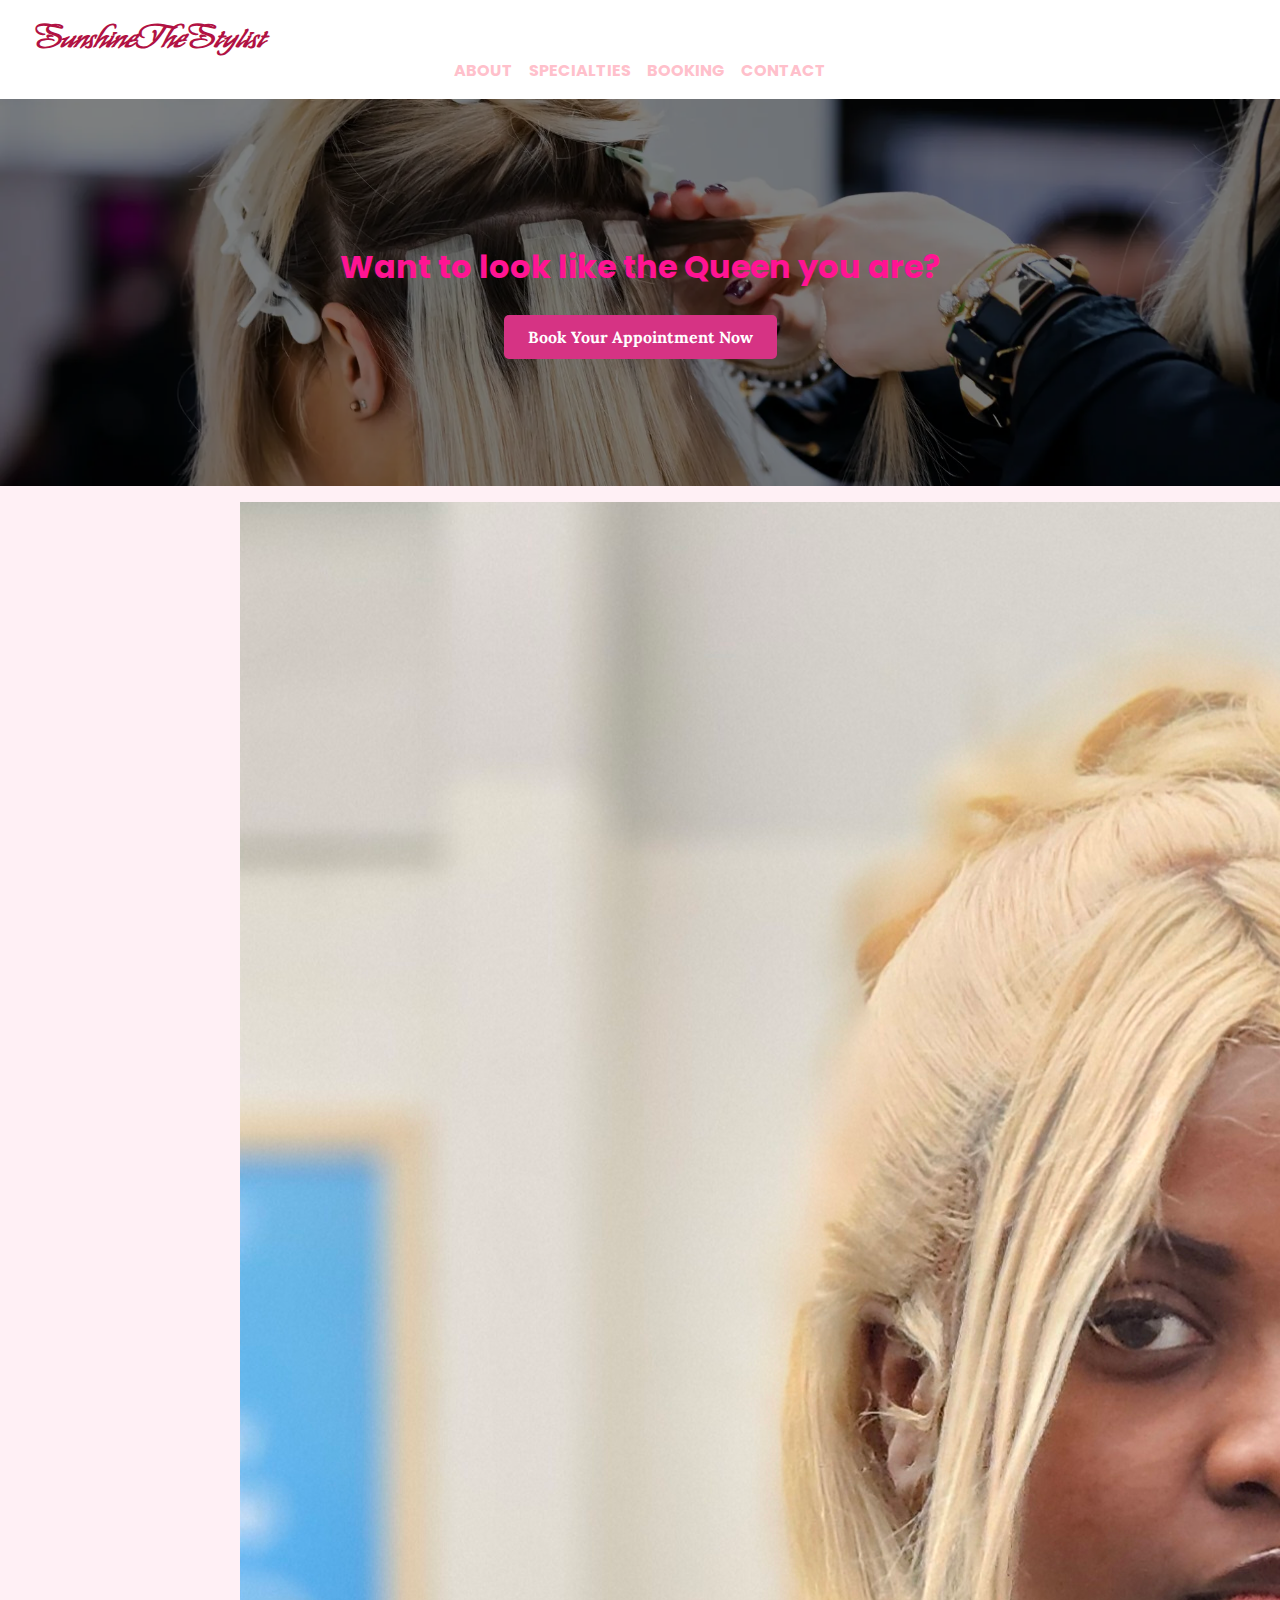
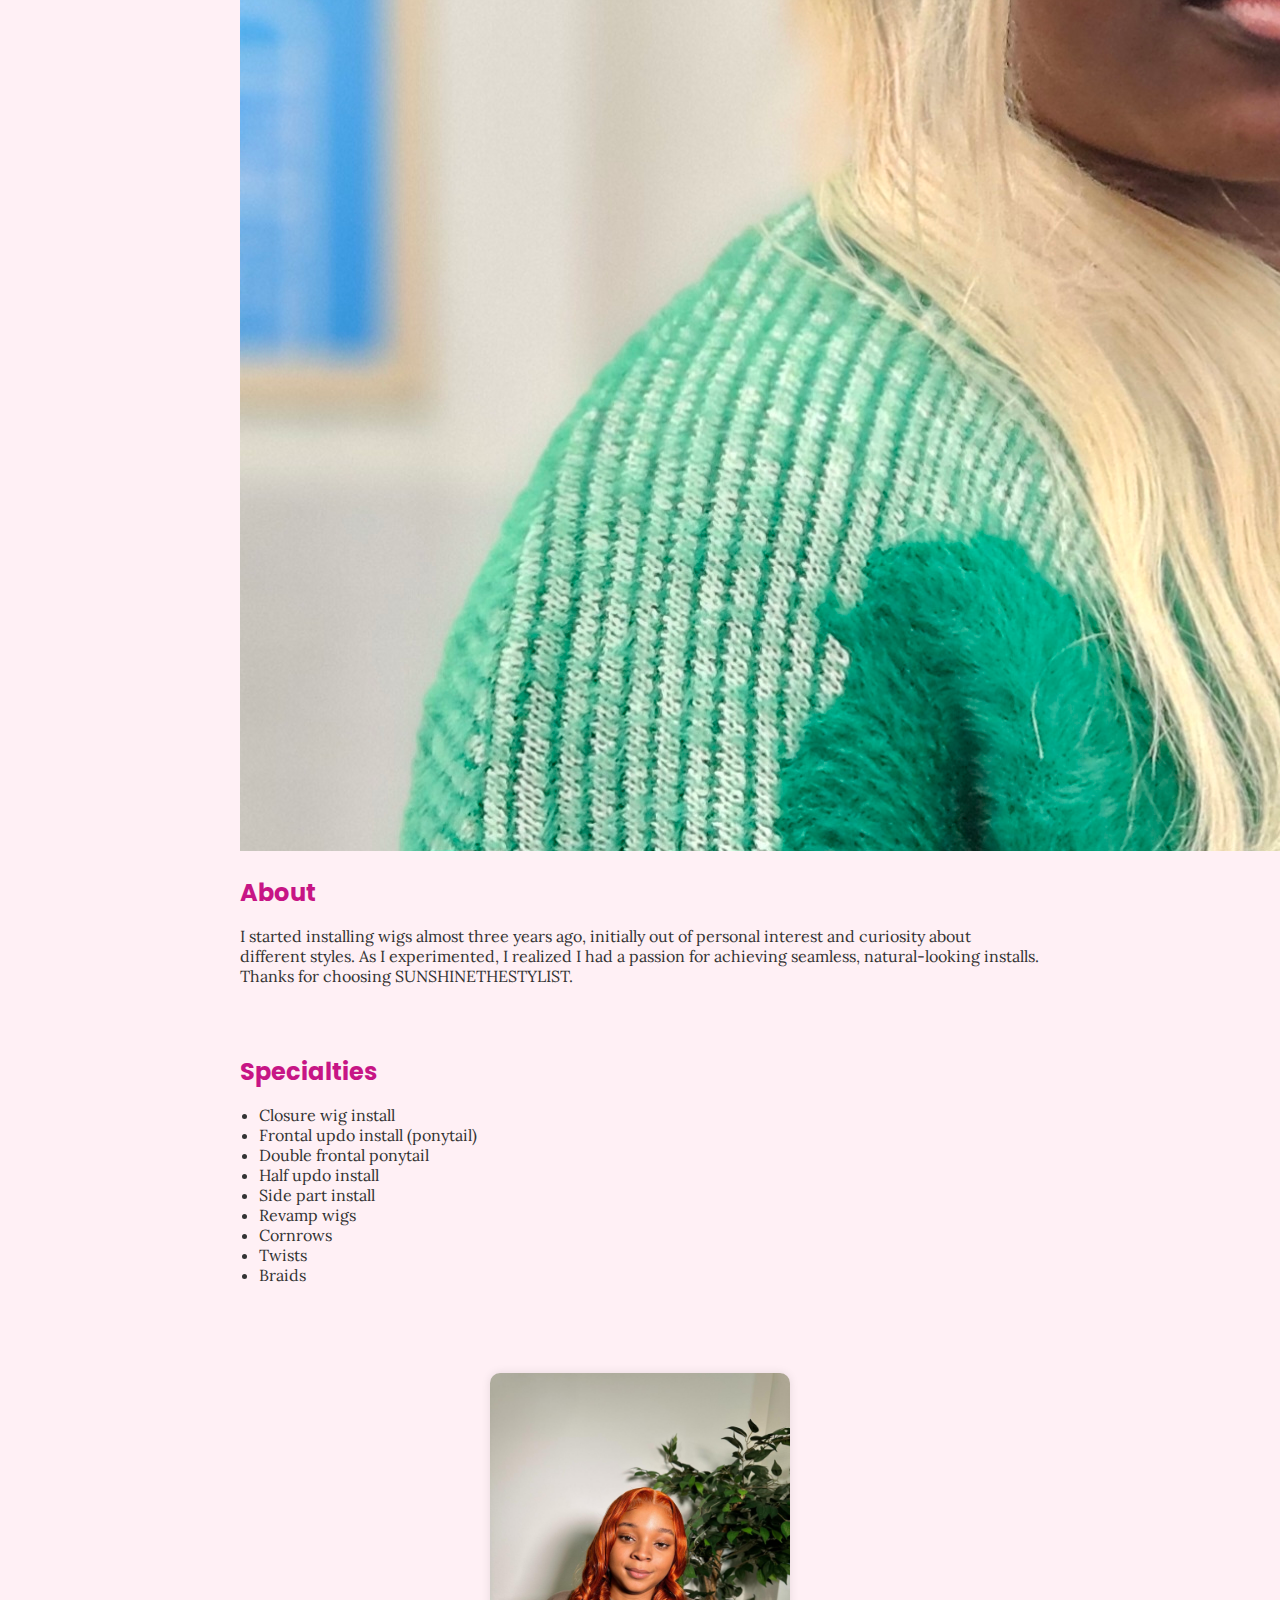
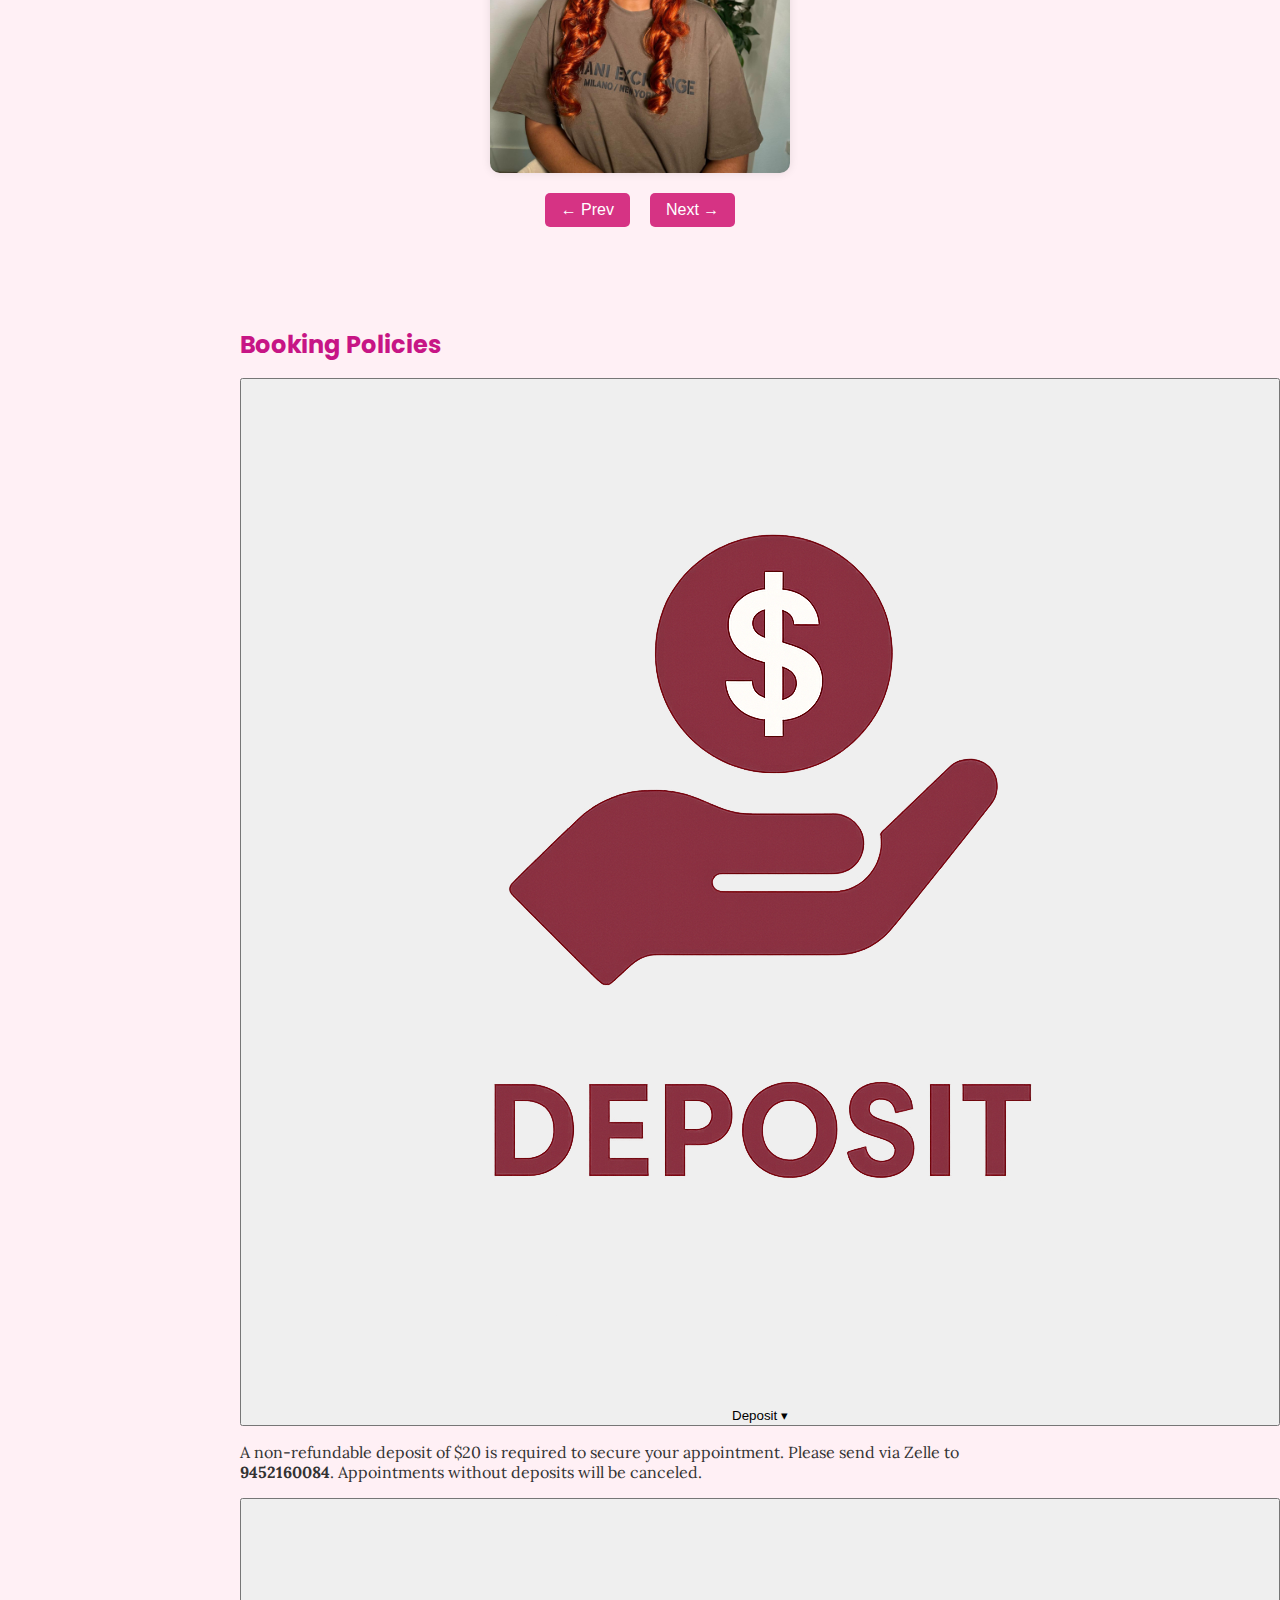
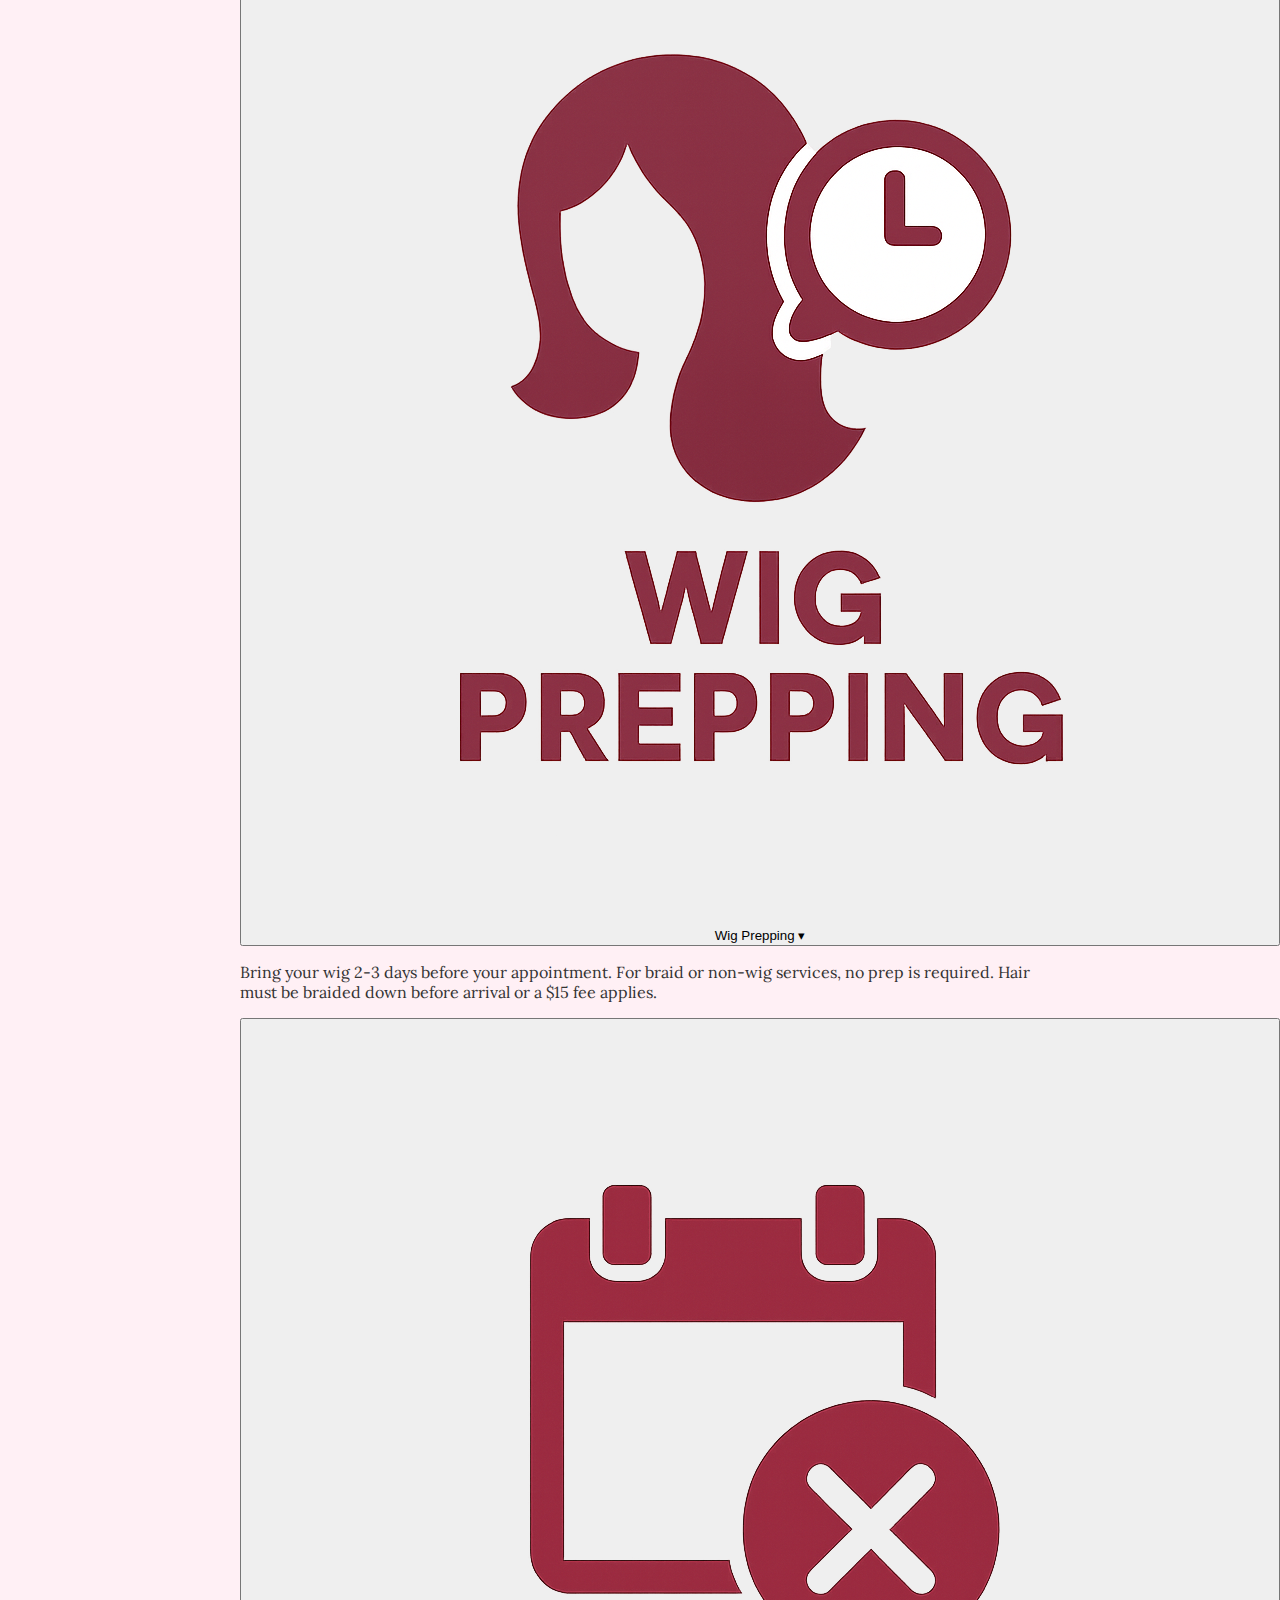
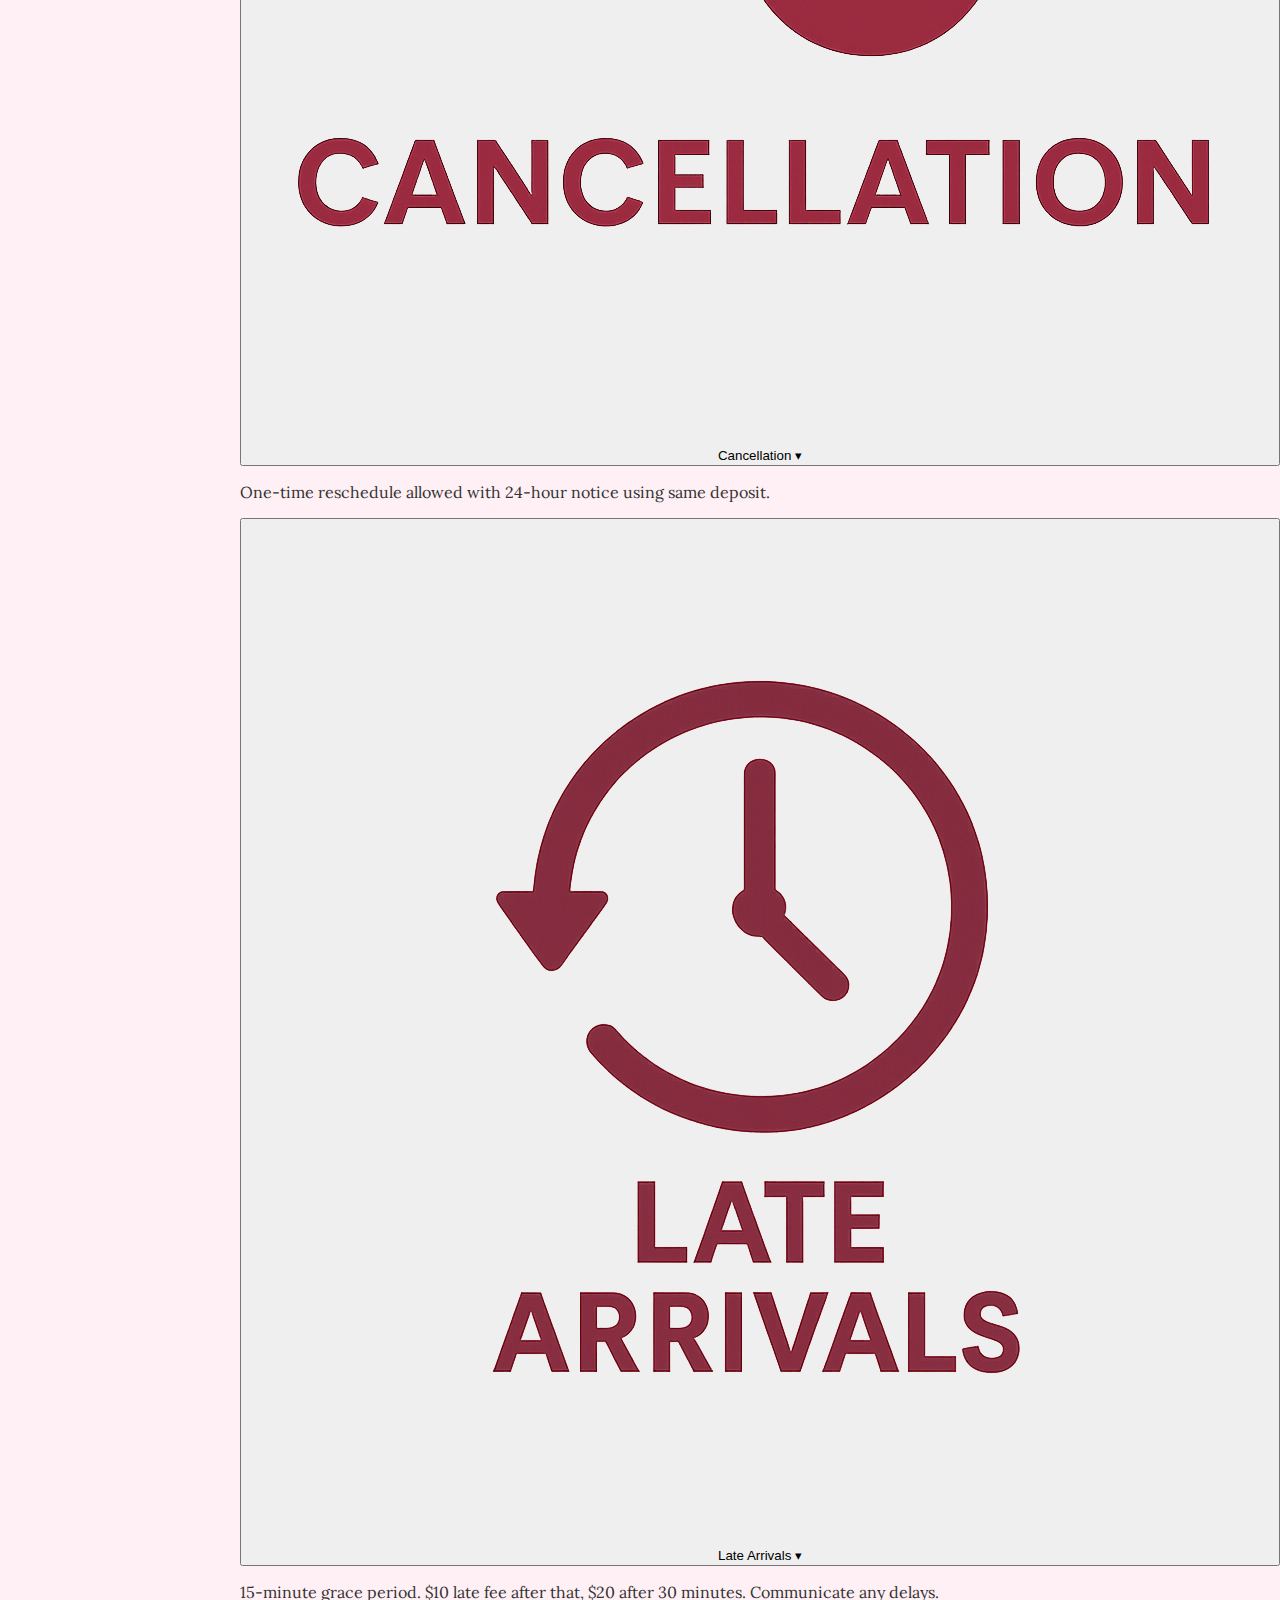
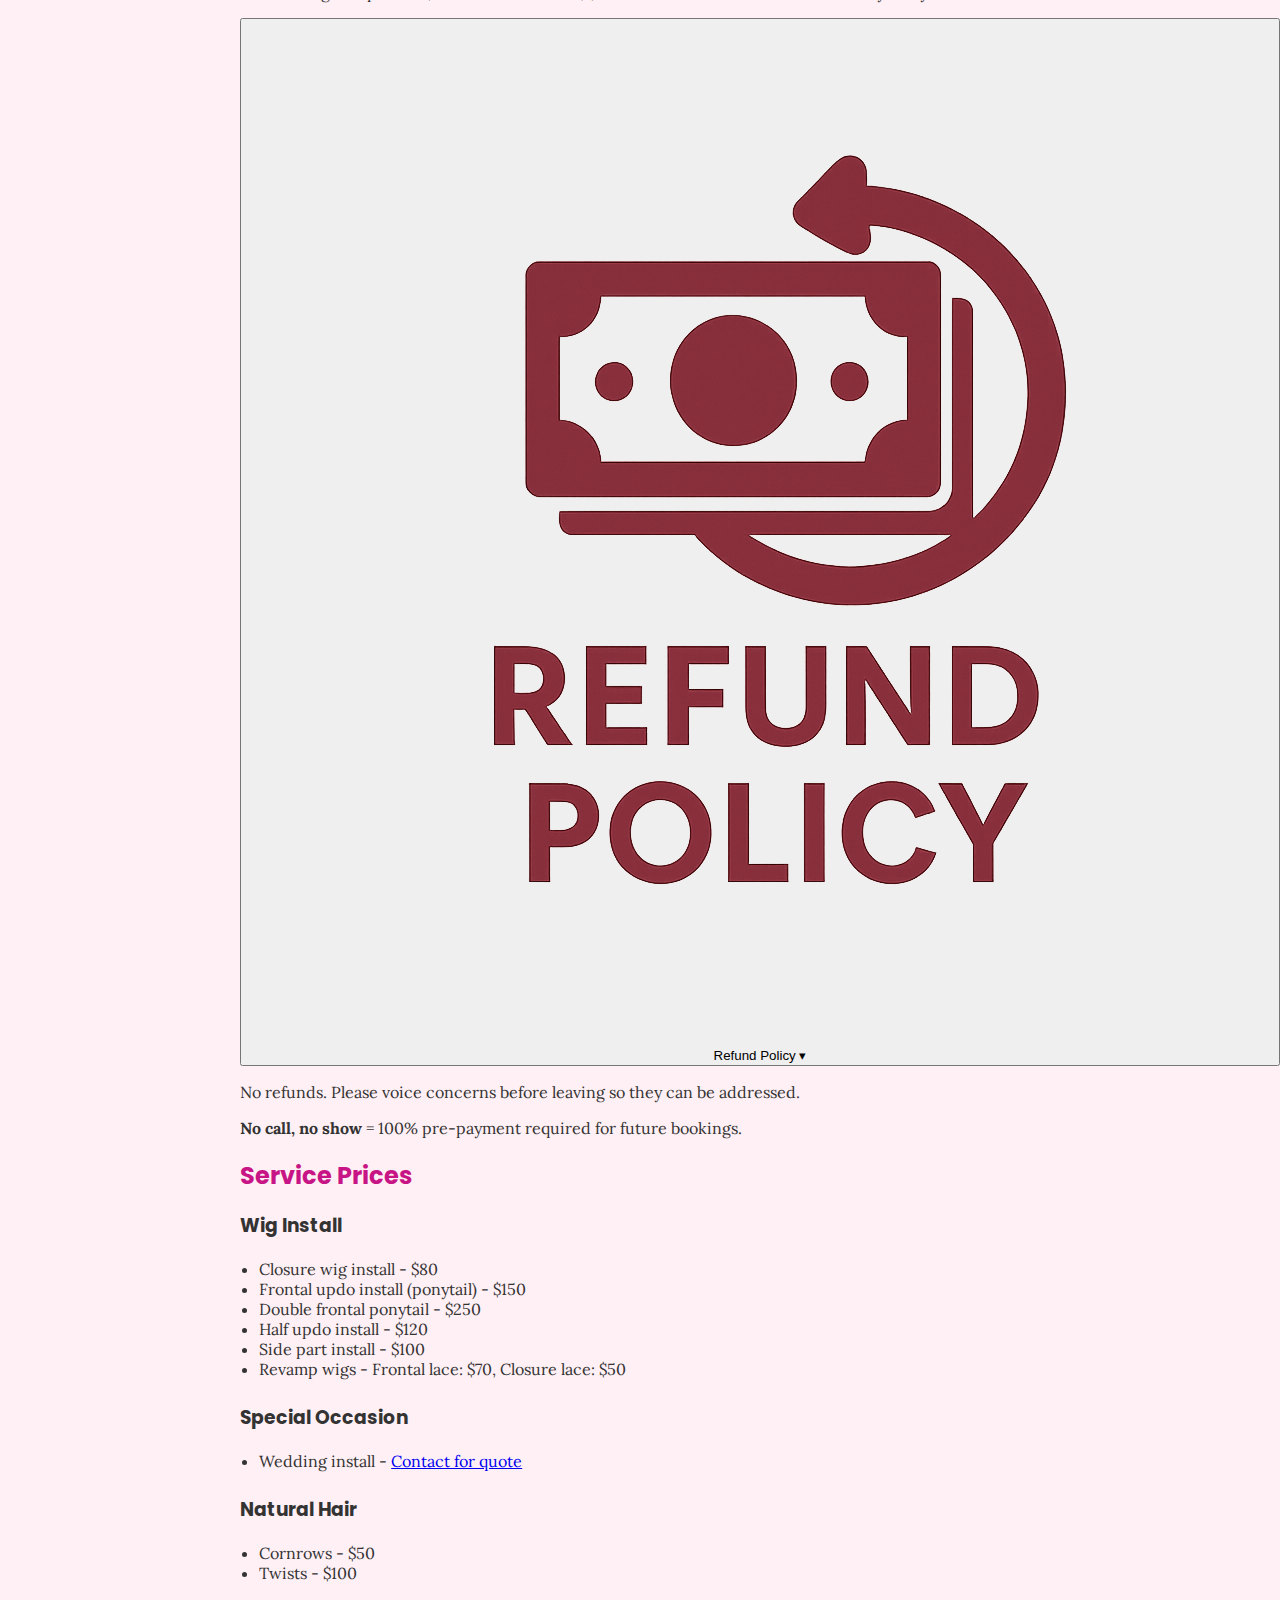
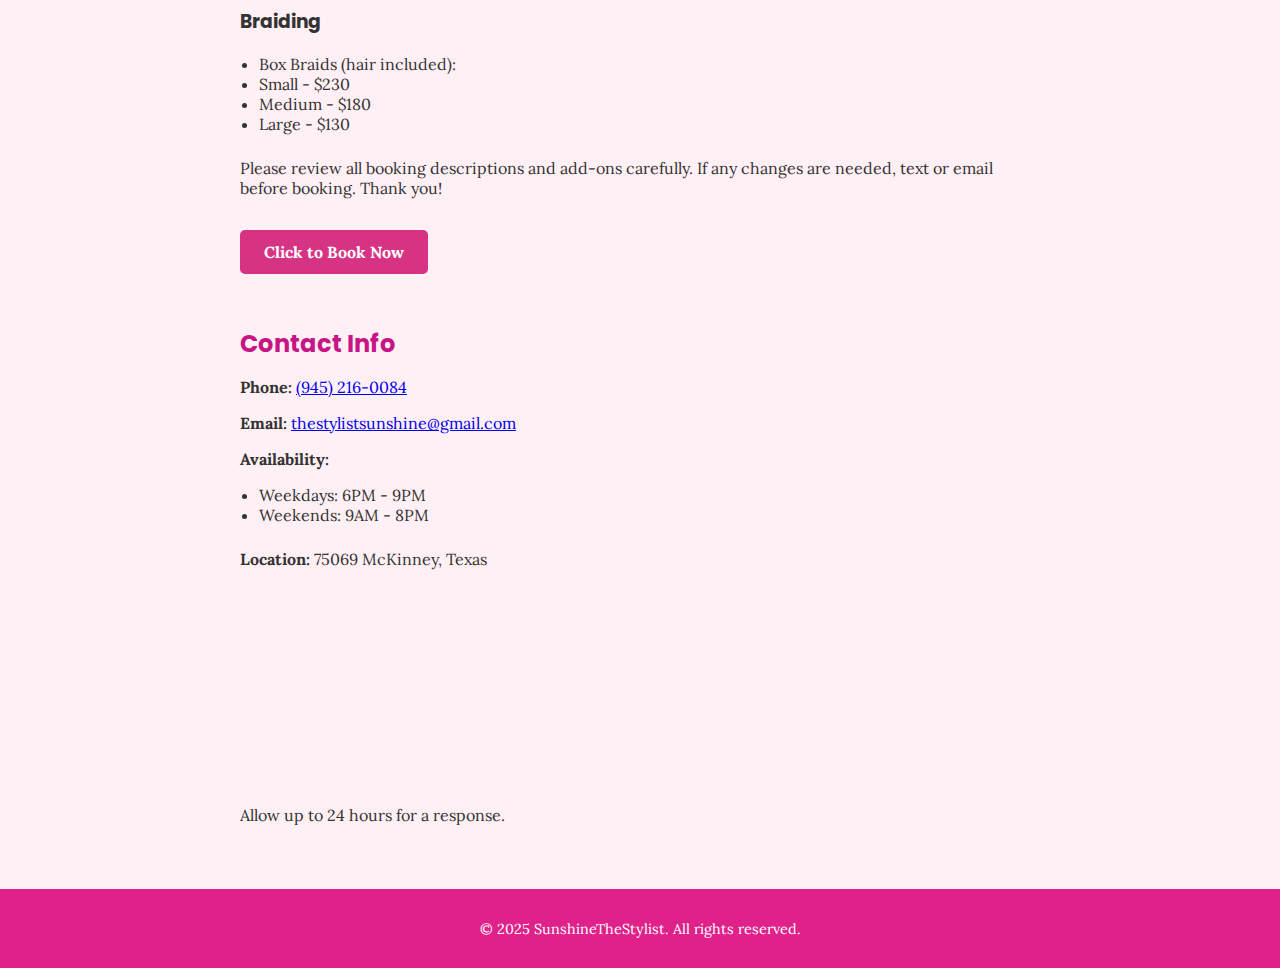
<file: index.html>
<!DOCTYPE html>
<html lang="en">
<head>
  <meta charset="UTF-8" />
  <meta name="viewport" content="width=device-width, initial-scale=1.0" />
  <title>SunshineTheStylist</title>
  <link rel="stylesheet" href="styles.css" />
  <link href="https://fonts.googleapis.com/css2?family=Lora:wght@400;500&display=swap" rel="stylesheet">
  <link rel="preconnect" href="https://fonts.googleapis.com">
  <link rel="preconnect" href="https://fonts.gstatic.com" crossorigin>
  <link href="https://fonts.googleapis.com/css2?family=My+Soul&display=swap" rel="stylesheet">
  <link href="https://fonts.googleapis.com/css2?family=My+Soul&family=Poppins:ital,wght@0,100;0,200;0,300;0,400;0,500;0,600;0,700;0,800;0,900;1,100;1,200;1,300;1,400;1,500;1,600;1,700;1,800;1,900&display=swap" rel="stylesheet">


</head>
<body>
  <header>
  
    <div class="plain-header" id="plain-header">
      <h1>SunshineTheStylist</h1>
    <div id="hamburger-icon" onclick="toggleMobileMenu()">
      <div class="bar3"></div>
      <div class="bar2"></div>
      <div class="bar1"></div>
    </div>
    </div>
    <nav class="desktop-menu" id="desktop-menu">
      
      <ul>
        <li><a href="#about">About</a></li>
        <li><a href="#specialties">Specialties</a></li>
        <li><a href="#booking">Booking</a></li>
        <li><a href="#contact">Contact</a></li>
      </ul>
    </nav>

    <nav class="mobile-menu" id="mobile-menu" onclick="toggleMobileMenubtn()">
      <ul>
        <li><a href="#about">About</a></li>
        <li><a href="#specialties">Specialties</a></li>
        <li><a href="#booking">Booking</a></li>
        <li><a href="#contact">Contact</a></li>
      </ul>
    </nav>
  
  </header>

  <section class="hero">
    
    <div class="hero-text">
      <h2>Want to look like the Queen you are?</h2>
    
    <a href="javascript:void(
        window.open(
          'https://form.jotform.com/251945831761059',
          'blank',
          'scrollbars=yes,
          toolbar=no,
          width=700,
          height=500'
        )
      )
    " class="book-btn" onclick="showform()"> Book Your Appointment Now  
    </a>
    </div>
  </section>

  <section id="about">

  <div class="about-section">
    <img class="profile-pic" src="Assets\RUID13bd58754a9442cd85b47fc650dbc2a2.jpg" alt="A photo of SunshineTheStylist">

    <div class="about-content">
    <h2>About</h2>
    <p>I started installing wigs almost three years ago, initially out of personal interest and curiosity about different styles. As I experimented, I realized I had a passion for achieving seamless, natural-looking installs. Thanks for choosing SUNSHINETHESTYLIST.</p>
    </div>
  

  </div>
</section>

  <section id="specialties">
    <h2>Specialties</h2>
    <ul>
      <li>Closure wig install</li>
      <li>Frontal updo install (ponytail)</li>
      <li>Double frontal ponytail</li>
      <li>Half updo install</li>
      <li>Side part install</li>
      <li>Revamp wigs</li>
      <li>Cornrows</li>
      <li>Twists</li>
      <li>Braids</li>
    </ul>
  </section>

  <section class="image-gallery">
  <img id="gallery-image" src="Assets\Hair Gallery\img7.jpg" alt="Gallery Image">

  <div class="gallery-controls">
    <button onclick="prevImage()">&#8592; Prev</button>
    <button onclick="nextImage()">Next &#8594;</button>
  </div>
  </section>


  <section id="booking">
    <h2>Booking Policies</h2>

  <div class="accordion">
    <button class="accordion-header">
      <img src="Assets/deposit.png" alt="Deposit Policy">
      <span>Deposit</span>
      <span class="accordion-icon">&#9662;</span>
    </button>
    <div class="accordion-body">
      <p>A non-refundable deposit of $20 is required to secure your appointment. Please send via Zelle to <strong>9452160084</strong>. Appointments without deposits will be canceled.</p>
    </div>
  </div>

  <div class="accordion">
    <button class="accordion-header">
      <img src="Assets/wig-prepping.png" alt="Wig Prepping Policy">
      <span>Wig Prepping</span>
      <span class="accordion-icon">&#9662;</span>
    </button>
    <div class="accordion-body">
      <p>Bring your wig 2-3 days before your appointment. For braid or non-wig services, no prep is required. Hair must be braided down before arrival or a $15 fee applies.</p>
    </div>
  </div>

  <div class="accordion">
    <button class="accordion-header">
      <img src="Assets/cancellation.png" alt="Cancellation Policy">
      <span>Cancellation</span>
      <span class="accordion-icon">&#9662;</span>
    </button>
    <div class="accordion-body">
      <p>One-time reschedule allowed with 24-hour notice using same deposit.</p>
    </div>
  </div>

  <div class="accordion">
    <button class="accordion-header">
      <img src="Assets/late-arrival.png" alt="Late Arrival Policy">
      <span>Late Arrivals</span>
      <span class="accordion-icon">&#9662;</span>
    </button>
    <div class="accordion-body">
      <p>15-minute grace period. $10 late fee after that, $20 after 30 minutes. Communicate any delays.</p>
    </div>
  </div>

  <div class="accordion">
    <button class="accordion-header">
      <img src="Assets/refund.png" alt="Refund Policy">
      <span>Refund Policy</span>
      <span class="accordion-icon">&#9662;</span>
    </button>
    <div class="accordion-body">
      <p>No refunds. Please voice concerns before leaving so they can be addressed.</p>
    </div>
  </div>

    <p><strong>No call, no show</strong> = 100% pre-payment required for future bookings.</p>

    <h2>Service Prices</h2>
    <h3>Wig Install</h3>
    <ul>
      <li>Closure wig install - $80</li>
      <li>Frontal updo install (ponytail) - $150</li>
      <li>Double frontal ponytail - $250</li>
      <li>Half updo install - $120</li>
      <li>Side part install - $100</li>
      <li>Revamp wigs - Frontal lace: $70, Closure lace: $50</li>
    </ul>
    <h3>Special Occasion</h3>
    <ul>
      <li>Wedding install - <a href="tel:19452160084">Contact for quote</li></a>
    </ul>
    <h3>Natural Hair</h3>
    <ul>
      <li>Cornrows - $50</li>
      <li>Twists - $100</li>
    </ul>
    <h3>Braiding</h3>
    <ul>
      <li>Box Braids (hair included):</li>
      <li>Small - $230</li>
      <li>Medium - $180</li>
      <li>Large - $130</li>
    </ul>

    <p>Please review all booking descriptions and add-ons carefully. If any changes are needed, text or email before booking. Thank you!</p>


    <a href="javascript:void(
        window.open(
          'https://form.jotform.com/251945831761059',
          'blank',
          'scrollbars=yes,
          toolbar=no,
          width=700,
          height=500'
        )
      )
    " class="book-btn" onclick="showform()"> Click to Book Now  
    </a>
  </section>

  <section id="contact">
    <h2>Contact Info</h2>

    <p><strong>Phone:</strong> <a href="tel:19452160084">(945) 216-0084</p></a>
    <p><strong>Email:</strong> <a href="mailto:thestylistsunshine@gmail.com">thestylistsunshine@gmail.com</p></a>
    <p><strong>Availability:</strong></p>
    <ul>
      <li>Weekdays: 6PM - 9PM</li>
      <li>Weekends: 9AM - 8PM</li>
    </ul>

      <p><strong>Location:</strong> 75069 McKinney, Texas</p>
    <iframe src="https://www.google.com/maps/embed?pb=!1m18!1m12!1m3!1d106870.97907699304!2d-96.70842732235741!3d33.16902696204949!2m3!1f0!2f0!3f0!3m2!1i1024!2i768!4f13.1!3m3!1m2!1s0x864c0d8c975373d3%3A0x4b60f57e95e97b03!2sFairview%2C%20TX%2075069!5e0!3m2!1sen!2sus!4v1754804935213!5m2!1sen!2sus" 
    width="300" height="200" style="border:0;" allowfullscreen="" loading="lazy" 
    referrerpolicy="no-referrer-when-downgrade"></iframe>

    <p>Allow up to 24 hours for a response.</p>
  </section>

  <footer>
    <p>&copy; 2025 SunshineTheStylist. All rights reserved.</p>
  </footer>
  <script src="script.js"></script>
</body>
</html>
</file>
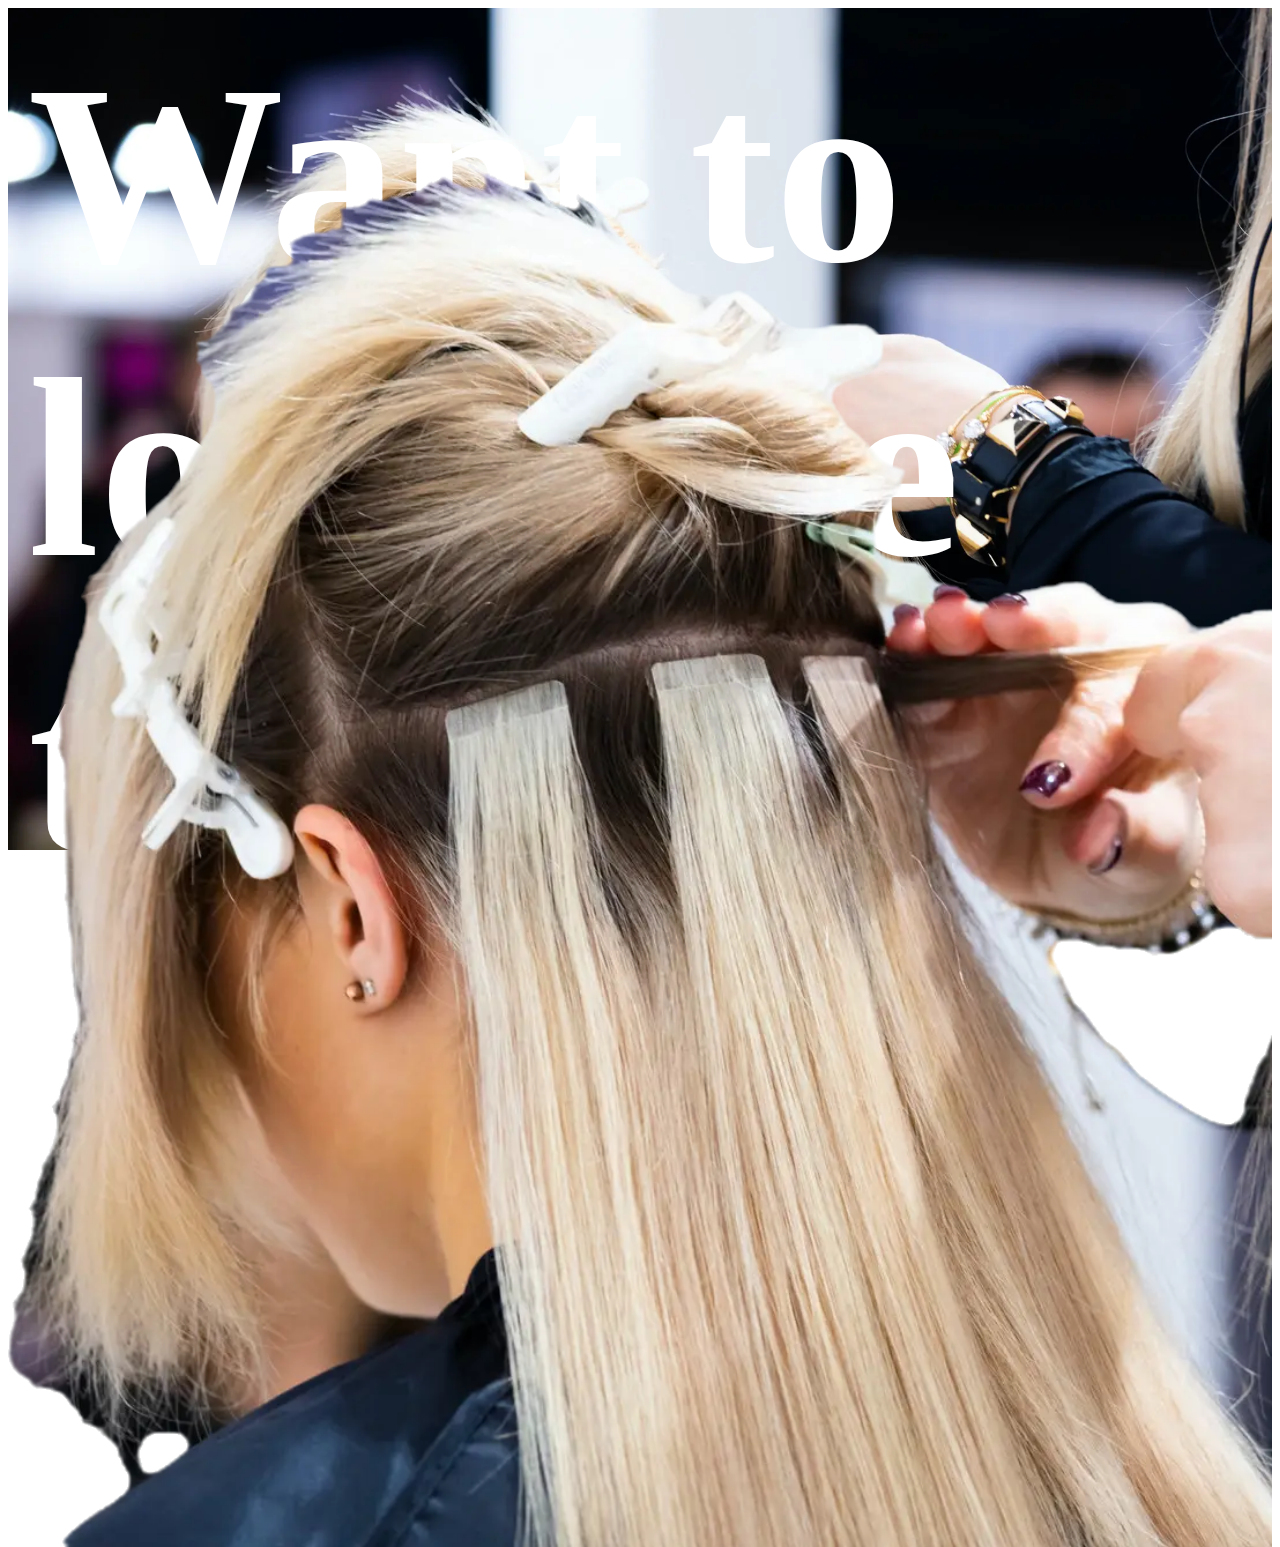
<file: test.html>
<!DOCTYPE html>
<html lang="en">
<head>
<meta charset="UTF-8">
<meta name="viewport" content="width=device-width, initial-scale=1.0">
<title>3D Text Overlay</title>
<style>
  .container {
    position: relative;
    display: inline-block;
  }

  .background {
    display: block;
    width: 100%;
  }

  .text {
    position: absolute;
    top: 20px;
    left: 20px;
    font-size: 16rem;
    font-weight: bold;
    color: white;
    z-index: 1; /* Above background, below foreground */
  }

  .foreground {
    position: absolute;
    top: 0;
    left: 0;
    width: 100%;
    z-index: 2; /* On top of everything */
    pointer-events: none;
  }
</style>
</head>
<body>

<div class="container">
  <img src="Assets\making-hair-extensions.webp" alt="Background" class="background">
  <div class="text">Want to look like the queen that you are?</div>
  <img src="Assets\RUIDfbb5519b9fc646fba0c4afe0a2e5cabc.png" alt="Foreground" class="foreground">
</div>

</body>
</html>
</file>
<file: styles.css>
/* styles.css */

:root{
  --Barbie-Pink: #E0218A; /* Hot Pink */
  --secondary-color: #ff1493; /* Deep Pink */
  --burgundy-pink: #b11243; /* Burgundy Pink */
  --accent-color: #ffc0cb; /* Light Pink */
}

html {
  scroll-padding-top: 40px; /* Adjust to your header's height */
}


body {
  margin: 0;
  font-family: 'Lora', sans-serif;
  background-color: #fff0f5;
  color: #333;
  overflow-x: hidden; /* Prevent horizontal scroll */
}

h1, h2, h3 {
  font-family: 'Poppins', sans-serif;
}


header {
  background-color: white;
  padding: 1rem 2rem;
  display: flex;
  z-index: 999;
  justify-content: space-between;
  align-items: center;
  flex-wrap: wrap;
  position: fixed;
  width: 100vw; 
  left: 0;      
  top: 0;      
  box-sizing: border-box;

}

.plain-header {
  display: flex;
  flex-wrap: nowrap;
  flex-direction: row;
  justify-content: space-between;
  align-items: center;
  width: 100%;
}

header h1 {
  margin: 0;
  color: var(--burgundy-pink);
  font-size: 2rem;
  font-family: 'My Soul', cursive;
  font-weight: 600;
  font-style: normal;
  max-width: 100vw;
}



#hamburger-icon {
  display: none;
  cursor: pointer;
}  

#hamburger-icon div{
    width: 35px;
    height: 3px;
    background-color: var(--burgundy-pink);
    margin: 3px 0;
    transition: 0.4s;
}

.open .bar1{
    -webkit-transform: rotate(-45deg) translate(-6px, 6px);
    transform: rotate(-45deg) translate(-6px, 6px);
}

.open .bar2{
    opacity: 0;
}

.open .bar3{
    -webkit-transform: rotate(45deg) translate(-6px, -8px);
    transform: rotate(45deg) translate(-6px, -8px);
}

.mobile-menu.open {
    display: flex;
    flex-wrap: wrap;
    flex-direction: column;
    align-content: center;
    justify-content: center;
    opacity: 5;
    z-index: 1000;
    pointer-events: auto;
    transform: translateY(0);
    background-image: url('Assets/Hair Gallery/img1.jpg');
    background-size: cover;
    position: inherit;
    margin-top: -6px;
}

.mobile-menu.open::before {
  content: "";
  position: absolute;
  top: 0; left: 0; right: 0; bottom: 0;
  background: rgba(0,0,0,0.5); /* Adjust opacity as needed */
  z-index: 1;
  pointer-events: none;
}

.mobile-menu {
    display: none;
    flex-direction: column;
    top: 80px; 
    left: 0;
    width: 100vw;
    height: calc(100vh - 70px);
    background: white;
    z-index: 5;
    opacity: 0;
    pointer-events: none;
    transform: translateY(-20px);
    transition: opacity 1s ease, transform 1s ease;
}



[hidden] {
  display: none;
}

nav ul {
  list-style: none;
  display: flex;
  gap: 1rem;
  margin: 0;
  padding: 0;
  text-transform: uppercase;
}

nav a {
  text-decoration: none;
  color: var(--accent-color);
  font-weight: bold;
  font-family: 'Poppins', sans-serif;
}

.hero {
  display: flex;
  z-index: 1;
  align-items: center;
  justify-content: center;
  flex-direction: column;
  text-align: center;
  padding: 3rem 1rem;
  background-image: url(Assets/making-hair-extensions.webp);
  background-size: cover;
  background-repeat: no-repeat;
  background-position: center;
  position: relative;
  max-width: 100vw;
}


.hero::before {
  content: "";
  position: absolute;
  top: 0; left: 0; right: 0; bottom: 0;
  background: rgba(0,0,0,0.5); /* Adjust opacity as needed */
  z-index: 1;
  pointer-events: none;
}

.hero-text {
  position: relative;
  z-index: 2;
}

.hero img {
  max-width: 300px;
  border-radius: 10px;
  margin-bottom: 1rem;
}

.hero-text h2 {
  color: var(--secondary-color);
  font-size: 2rem;
  margin-bottom: 0.5rem;
}

.hero-text p {
  color: white;
  font-size: 1.2rem;
}

.policy-section {
  background-color: var(--accent-color);
  padding: 1rem;
  margin: 2rem 0;
  border-radius: 10px;
  display: flex;
  flex-direction: row;
  align-items: center;

}

.policy-section img {
  max-width: 100px;
  max-height: 100px;
  margin-bottom: 1rem;
}

.policy-section h3{
  display: none;
}


section {
  padding: 1rem 2rem 1rem 2rem;
  max-width: 800px;
  margin: auto;
}

.image-gallery {
  text-align: center;
  margin: 2rem auto;
}

.image-gallery img {
  max-width: 90%;
  border-radius: 10px;
  box-shadow: 0 0 10px rgba(0,0,0,0.1);
}

.gallery-controls button {
  margin: 1rem 0.5rem;
  padding: 0.5rem 1rem;
  font-size: 1rem;
  background-color: #d63384;
  color: white;
  border: none;
  border-radius: 5px;
  cursor: pointer;
}

.gallery-controls button:hover {
  background-color: #b11243;
}


h2 {
  color: #c71585;
  margin-bottom: 1rem;
}

ul {
  padding-left: 1.2rem;
  margin-bottom: 1.5rem;
}

.book-btn {
  display: inline-block;
  background-color: #d63384;
  color: white;
  padding: 0.75rem 1.5rem;
  border-radius: 5px;
  text-decoration: none;
  font-weight: bold;
  margin-top: 1rem;
}

#booking-form {
  display: none;
}

.book-btn:hover {
  background-color: #c2185b;
}

footer {
  text-align: center;
  background-color: var(--Barbie-Pink);
  color: white;
  padding: 1rem;
  margin-top: 2rem;
  font-size: 0.9rem;
}

@media only screen and (max-width: 600px) {

  #hamburger-icon {
  display: flex;
  flex-direction: column-reverse;
  order: 0;
} 
  .mobile-menu {
    display: none;
    flex-direction: column;
    margin: 0;
  }
  .mobile-menu ul {
    display: flex;
    flex-direction: column;
    align-items: center;
    padding: 0;
    margin: 0;
    width: 100%;

}
  .mobile-menu li {
    text-align: center;
    padding: 0.75rem 0;
    border-bottom: 2px solid gray;
    font-size: 1.5rem;
    text-transform: uppercase;
    z-index: 2;
    
  }

  #desktop-menu {
    display: none;
  }
  nav ul {
    flex-direction: row;
    align-items: center;
  }

  header {
    flex-direction: row;
    align-items: center;
  }

  header img {
  max-width: 200px;
  max-height: 125px;
  margin: -2rem;
}

.hero{
  margin-top: 74px;
}
  .hero-text h2 {
    font-size: 1.5rem;
  }

  .hero-text p {
    font-size: 1rem;
  }
}

@media only screen and (min-width: 601px) {
  html {
    scroll-padding-top: 50px; 
  }
  #hamburger-icon {
    display: none;
  }
  .mobile-menu {
    display: none;
  }
  #desktop-menu {
    display: flex;
  }
  nav ul {
    flex-direction: row;
    align-items: center;
  }
  header {
    flex-direction: column;
    flex-wrap: wrap;
    align-items: center;
  }

  .hero {
    margin-top: 90px;
    height: 200px;
  }

  #gallery-image {
    height: 450px;
    width: 337.5px;
  }

}

@media only screen and (min-width: 1024px) {

  .hero {
    height: 300px;
  }

  #gallery-image {
    height: 400px;
    width: 300px;
  }
}

@media only screen and (min-width: 1440px) {
  html {
    scroll-padding-top: 100px; 
  }
header{
  height: 120px;
  gap: 1rem;
}

  #gallery-image {
    height: 450px;
    width: 337.5px;
  }

  .mobile-menu {
    display: none;
  }
  .hero {
    margin-top: 110px;
    height: 300px;
  }

  .image-gallery img{
    height: 900px;
  }
}
</file>
